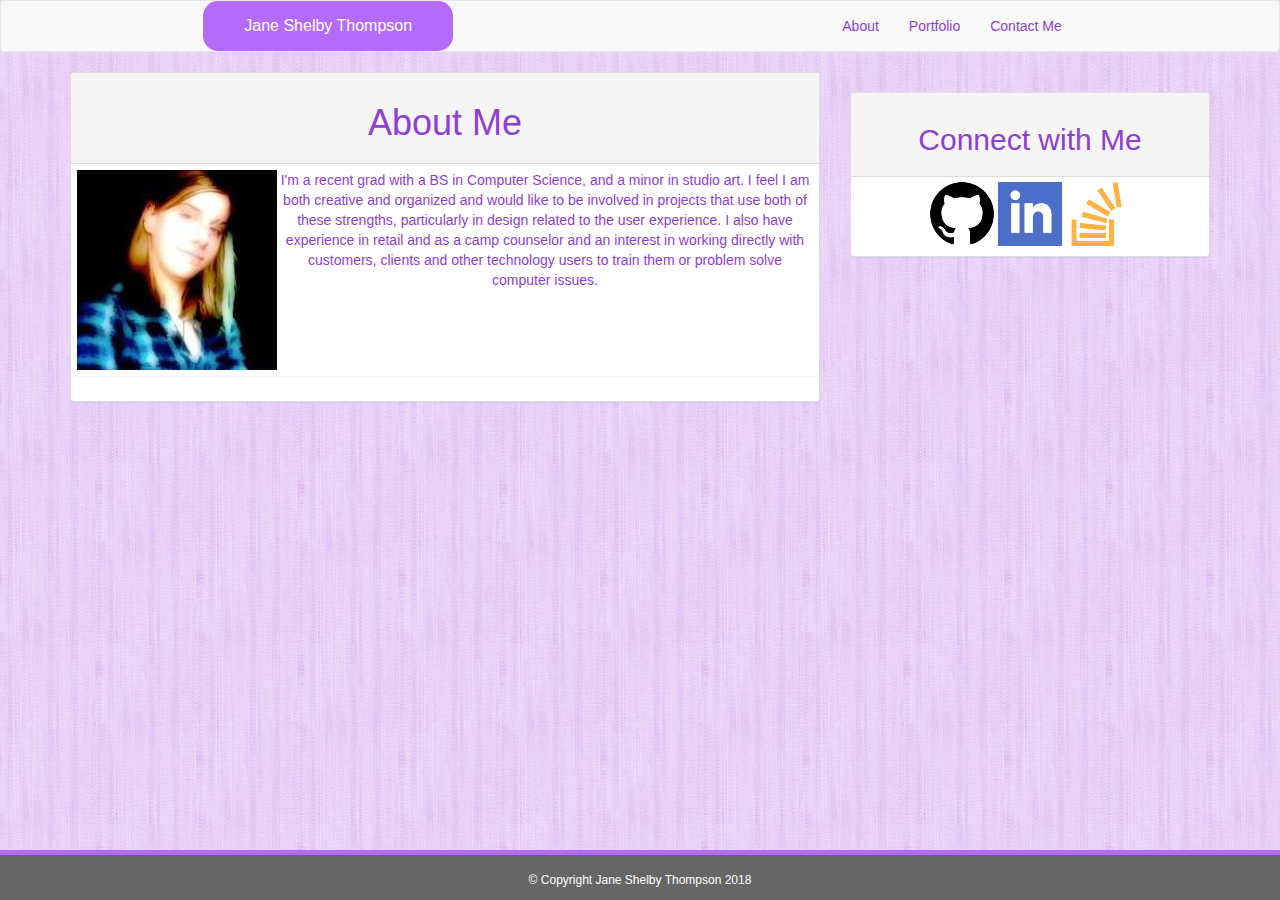
<file: index.html>
<!DOCTYPE html>
<head>
	<title>About</title>
	<link rel="stylesheet" href="https://maxcdn.bootstrapcdn.com/bootstrap/3.3.6/css/bootstrap.min.css">
	<link rel="stylesheet" type="text/css" href="assets/css/style.css">
</head>

<body>

	<nav class="navbar navbar-default">
		<div class="container-fluid">
			
			<div class="mainLogo">
				Jane Shelby Thompson
			</div>

			<ul class="nav navbar-nav navbar-right">
				<li><a href="index.html">About</a></li>
				<li><a href="portfolio.html">Portfolio</a></li>
				<li><a href="contact.html">Contact Me</a></li>
			</ul>
		</div>
	</nav>
	
	<div class="container">
			<div class="row">
				<div class="col-md-8 col-lg-8 text-center">
					<div class="panel panel-default">
						<div class="panel-heading">
							<h1>About Me</h1>
						</div>
						<div class="panel-body fixed panel">
								<img src="assets/images/PicOhMe.jpg" alt="Picture of Shelby Thompson" align="left">
								I'm a recent grad with a BS in Computer Science, and a minor in studio art. I feel I am both creative and organized and would like to be involved in projects that use both of these strengths, particularly in design related to the user experience. I also have experience in retail and as a camp counselor and an interest in working directly with customers, clients and other technology users to train them or problem solve computer issues.
						</div>
					</div>
				</div>

<br>

				<div class="col-md-4 col-lg-4 text-center">
						<div class="panel panel-default">
							<div class="panel-heading">
								<h2 class="">Connect with Me</h2>
							</div>
							<div class="panel-body">
								<a href="https://github.com/MousehMakes" target="_blank"><img src="assets/images/github64.png"  alt="GitHub Icon"></a> 
								<a href="https://www.linkedin.com/in/jshelbythompson/" target="_blank"><img src="assets/images/linkedin64.png"  alt="LinkedIn Icon"></a>  
								<a href="https://stackoverflow.com/users/9104684/shelby-thompson?tab=profile" target="_blank"><img src="assets/images/stack64.png"  alt="StackOverflow Icon"></a>
							</div>
						</div>
					</div>
				</div>

		<footer>
			&copy; Copyright Jane Shelby Thompson 2018
		</footer>

	</body>
</file>
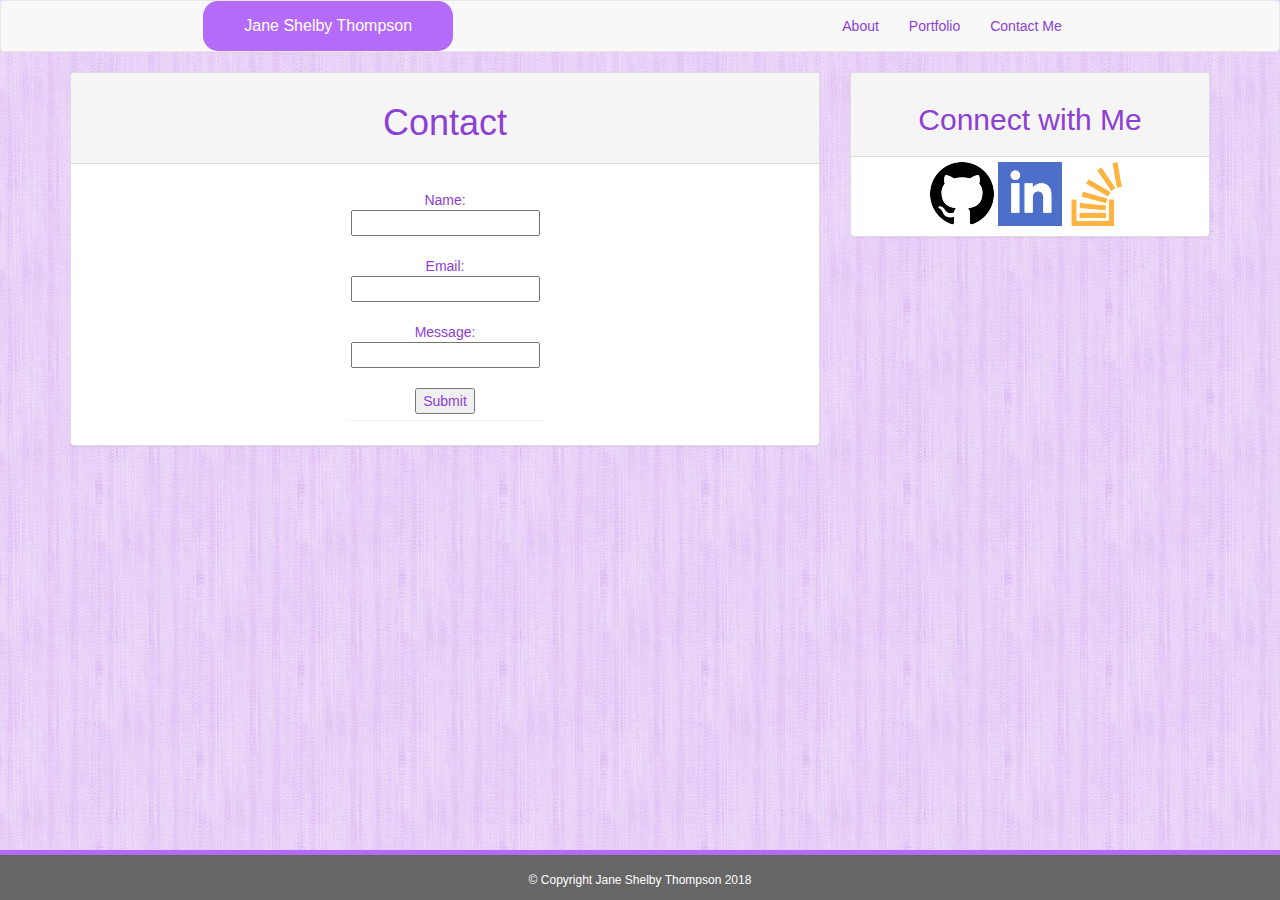
<file: contact.html>
<!DOCTYPE html>
<head>
	<title>Contact</title>
	<link rel="stylesheet" href="https://maxcdn.bootstrapcdn.com/bootstrap/3.3.6/css/bootstrap.min.css">
	<link rel="stylesheet" type="text/css" href="assets/css/style.css">
</head>

<body>

	<nav class="navbar navbar-default">
		<div class="container-fluid">

			<div class="mainLogo">
				Jane Shelby Thompson
			</div>

			<ul class="nav navbar-nav navbar-right">
				<li><a href="index.html">About</a></li>
				<li><a href="portfolio.html">Portfolio</a></li>
				<li><a href="contact.html">Contact Me</a></li>
			</ul>
		</div>
	</nav>

	<div class="container">
		<div class="row">
			<div class="col-md-8 col-lg-8 text-center">
				<div class="panel panel-default">
					<div class="panel-heading">
						<h1 class="">Contact</h1>
					</div>
					<div class="panel-body fixed panel">
						<form action="/action_page.php">
							<br>
							Name: 
							<br>
							<input type="text" name="fname">
							<br>
							<br>
							Email:
							<br>
							<input type="text" name="email">
							<br>
							<br>
							Message:
							<br>
							<input type="text" name="message">
							<br>
							<br>
							<input type="submit" value="Submit">
						</form>
					</div>
				</div>
			</div>

			<div class="col-md-4 col-lg-4 text-center">
				<div class="panel panel-default">
					<div class="panel-heading">
						<h2 class="">Connect with Me</h2>
					</div>
					<div class="panel-body">
						<a href="https://github.com/MousehMakes" target="_blank"><img src="assets/images/github64.png"  alt="GitHub Icon"></a> 
						<a href="https://www.linkedin.com/in/jshelbythompson/" target="_blank"><img src="assets/images/linkedin64.png"  alt="LinkedIn Icon"></a>  
						<a href="https://stackoverflow.com/users/9104684/shelby-thompson?tab=profile" target="_blank"><img src="assets/images/stack64.png"  alt="StackOverflow Icon"></a>
					</div>
				</div>
			</div>
		</div>

		<footer>
			&copy; Copyright Jane Shelby Thompson 2018
		</footer>

	</body>
</file>
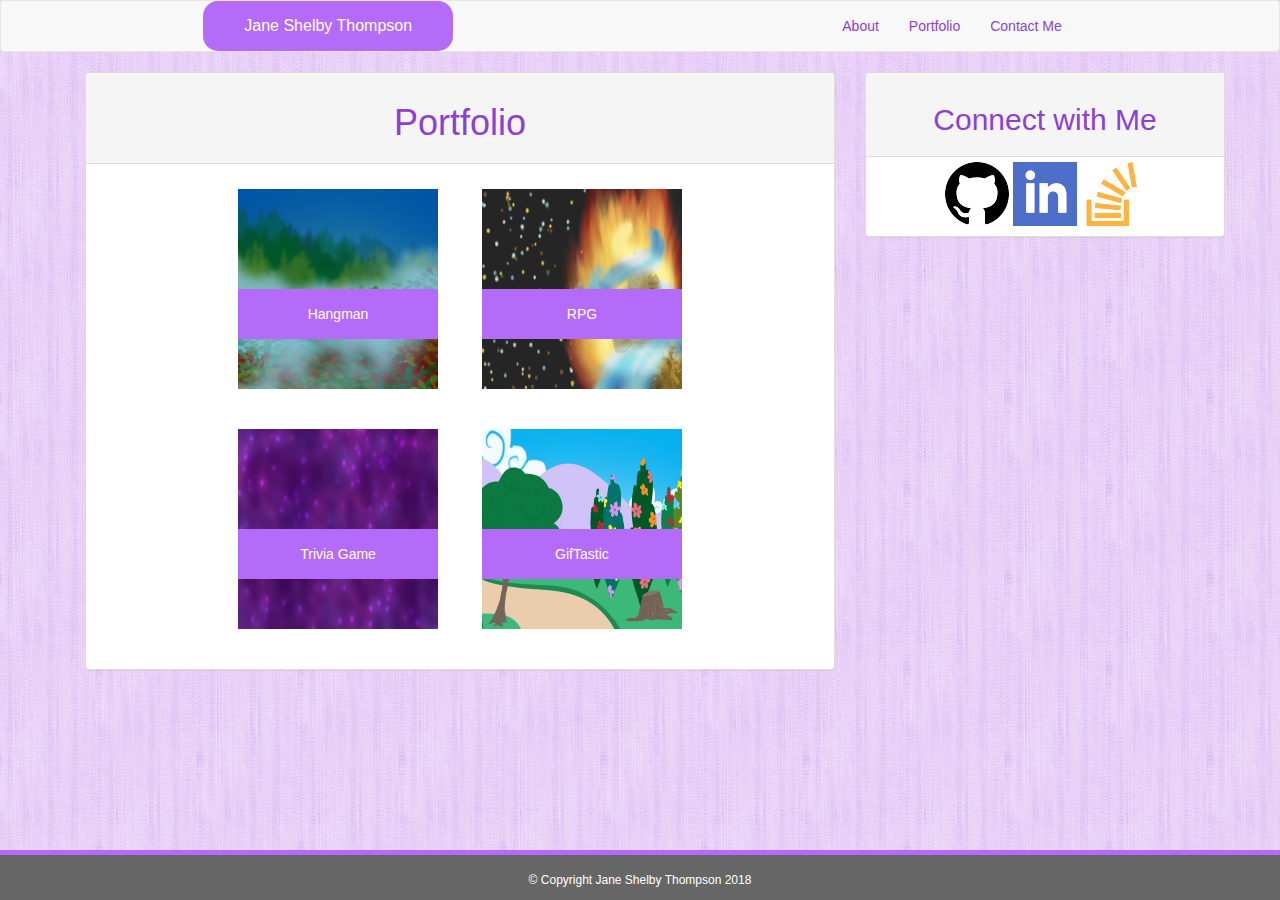
<file: portfolio.html>
<!DOCTYPE html>
<head>
	<title>Portfolio</title>
	<link rel="stylesheet" href="https://maxcdn.bootstrapcdn.com/bootstrap/3.3.6/css/bootstrap.min.css">
	<link rel="stylesheet" type="text/css" href="assets/css/style.css">
</head>

<body>

	<nav class="navbar navbar-default">
		<div class="container-fluid">
			
			<div class="mainLogo">
				Jane Shelby Thompson
			</div>

			<ul class="nav navbar-nav navbar-right">
				<li><a href="index.html">About</a></li>
				<li><a href="portfolio.html">Portfolio</a></li>
				<li><a href="contact.html">Contact Me</a></li>
			</ul>
		</div>
	</nav>

	<div class="container">
		<div class="container">
			<div class="row">
				<div class="col-md-8 col-lg-8 text-center">
					<div class="panel panel-default">
						<div class="panel-heading">
							<h1 class="">Portfolio</h1>
						</div>
						<div class="panel-body fixed-panel">
							<div class="row">
								<div class="col">
									<div class="images">
										<div class="projectImg">
											<a href="../Hangman-Game/index.html" target="_blank"><span class="banner">Hangman</span></a>
											<img width="200" height="200" src="assets/images/hangman-icon.png">
										</div>
									</div>

									<div class="images">
										<div class="projectImg">
											<a href="../week-4-game/index.html" target="_blank"><span class="banner">RPG</span></a>
											<img width="200" height="200" src="assets/images/rpg-bg.png">
										</div>
									</div>
									<br>
									<div class="row">
										<div class="col">
											<div class="images">
												<div class="projectImg">
													<a href="../TriviaGame/index.html" target="_blank"><span class="banner">Trivia Game</span></a>
											<img width="200" height="200" src="assets/images/triviaBG.png">
												</div>
											</div>
											
											<div class="images">
												<div class="projectImg">
													<a href="../GifTastic/index.html" target="_blank">
													<span class="banner">GifTastic</span></a>
													<img width="200" height="200" src="assets/images/background-giftastic.png">
												</div>
											</div>
											<br>
											<div class="row">
												<div class="col">
													<div class="images">
												<div class="projectImg">
													<a href="../FirebaseRPS/index.html" target="_blank">
													<span class="banner">RPSLS</span></a>
													<img width="200" height="200" src="assets/images/firebase-bg.png">
												</div>
											</div>
												</div>
											</div>
										</div>
									</div>
								</div>
							</div>
						</div>
					</div>
				</div>


				<div class="col-md-4 col-lg-4 text-center">
					<div class="panel panel-default">
						<div class="panel-heading">
							<h2 class="">Connect with Me</h2>
						</div>
						<div class="panel-body">
							<a href="https://github.com/MousehMakes" target="_blank"><img src="assets/images/github64.png"  alt="GitHub Icon"></a> 
							<a href="https://www.linkedin.com/in/jshelbythompson/" target="_blank"><img src="assets/images/linkedin64.png"  alt="LinkedIn Icon"></a>  
							<a href="https://stackoverflow.com/users/9104684/shelby-thompson?tab=profile" target="_blank"><img src="assets/images/stack64.png"  alt="StackOverflow Icon"></a>
						</div>
					</div>
				</div>
			</div>
		</div>

		<footer>
			&copy; Copyright Jane Shelby Thompson 2018
		</footer>

	</body>
</file>
<file: assets/css/style.css>
body {
	background: url('../images/Lav.jpg');
	margin-bottom: 60px;
}

.mainLogo {
	border-radius: 15px;
	font-family: 'Arial', 'Helvetica Neue', Helvetica, sans-serif;
	background-color: #b56bfa;
	display: inline-block;
	width: 250px;
	line-height: 50px;
	margin-left: 15%;
	text-align: center;
	font-size: 16px; 
	color: white;
	z-index: 3;
}

.navbar-right {
	margin-right: 15%;
	color: #8d40d4; 
}

.nav.navbar-nav.navbar-right li a {
	color: #8d40d4;
}

.nav.navbar-nav.navbar-right li a:hover {
	color: #4304a8;
}

footer {
	left: 0;
	position: fixed;
	bottom: 0px;
	width: 100%;
	margin: 0;
	border-top: 5px solid #b56bfa;
	text-align: center;
	font-size: 12px;
	color: white;
	height: 50px;
	clear: both;
	background: #666666;
	vertical-align: middle;
	line-height: 50px; 
}

.panel-body {
	overflow: scroll;
	top:100px;
	bottom: 70px;
	color: #8d40d4;
	font-family: 'Arial', 'Helvetica Neue', Helvetica, sans-serif;
	background-color: white;
	padding: 5px;
	display: inline-block;
}

h1 {
	color: #8d40d4;
}

h2 {
	color: #8d40d4;
}

div.images {
	width: 200px;
	display: inline-block;
	margin: 20px;
}

div.projectImg {
	text-align: center;
	display: inline-block;
	position: relative;
}

span.banner {
	vertical-align: middle;
	line-height: 50px; 
	text-align: center;
	color: white;
	width: 100%;
	height: 50px;
	background-color: #b56bfa;
	position: absolute;     
	bottom: 50px;
}


.fixed-panel {
	min-height: 10%;
	max-height: 500px;
}

::-webkit-scrollbar { 
	display: none; 
}
</file>
